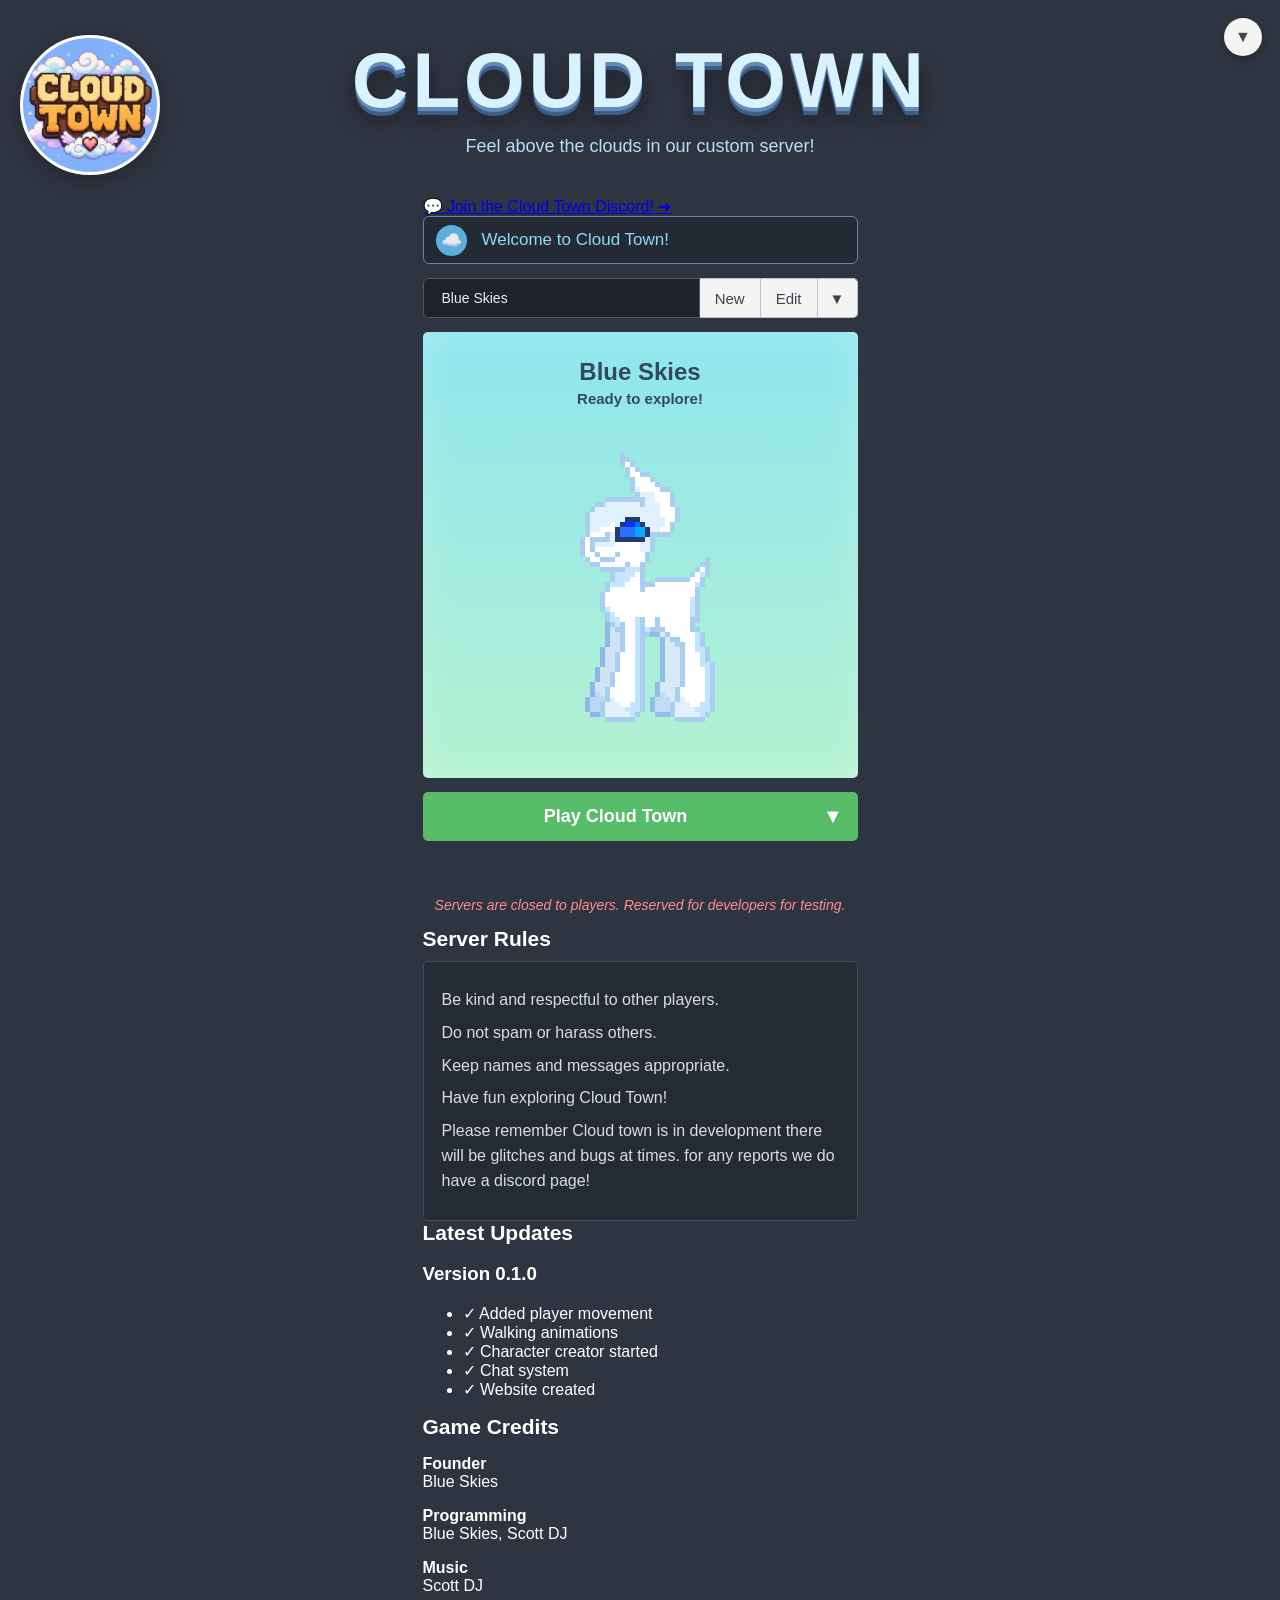
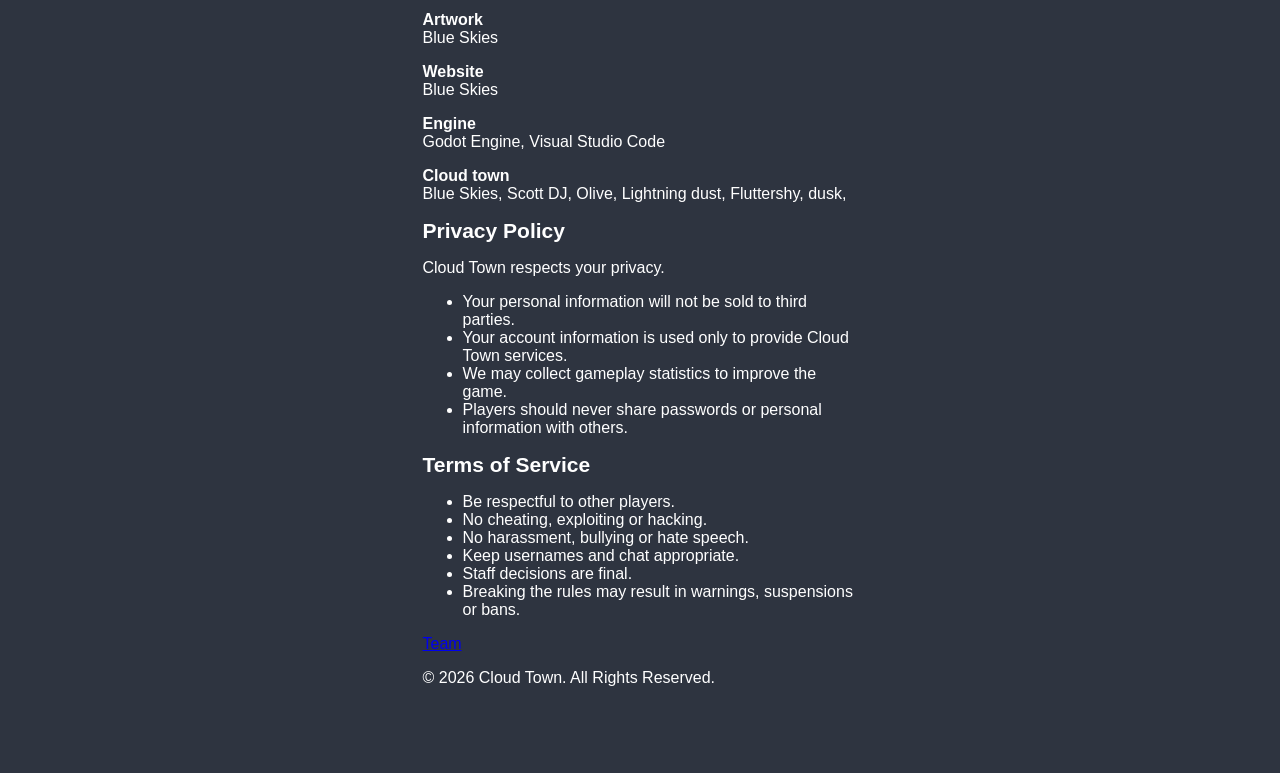
<file: Cloud Town v0.1 alpha/index.html>
<!DOCTYPE html>
<html lang="en">
<head>
	<meta charset="UTF-8">
	<meta name="viewport" content="width=device-width, initial-scale=1.0">

	<title>Cloud Town</title>
	<link rel="stylesheet" href="style.css">
</head>

<body>
	<main class="page">
		<div class="account-menu">
			<button class="account-trigger" type="button" aria-label="Open account menu">
				<span class="account-trigger-text">▼</span>
			</button>
			<div class="account-dropdown" hidden>
				<button class="account-status-toggle" type="button" data-state="online">
					<span class="status-dot"></span>
					<span>Statut : <strong class="status-value">En ligne</strong></span>
				</button>
				<a class="account-settings" href="edit.html">
					<span class="settings-icon">⚙</span>
					<span>Paramètres</span>
				</a>
				<button class="account-signout" type="button">Se déconnecter</button>
			</div>
		</div>

		<header class="logo-area">
			<a class="logo-badge" href="#" aria-label="Cloud Town logo">
				<img src="logo/Cloud Town.SVG.png" alt="Cloud Town logo">
			</a>
			<h1>CLOUD TOWN</h1>
			<p>Feel above the clouds in our custom server!</p>
		</header>

		<section class="game-panel">

			<div class="discord-banner">

	<a
	class="discord-bar"
	href="https://discord.gg/cuK2VD4TYM"
	target="_blank">

	<span class="discord-icon">💬</span>

	<span class="discord-text">
		Join the Cloud Town Discord!
	</span>

	<span class="discord-arrow">➜</span>

</a>
</div>
			<div class="notice-bar">
				<span class="notice-icon">☁️</span>
				<span>Welcome to Cloud Town!</span>
				<span class="notice-pony"></span>
			</div>

			<div class="character-row">
				<div class="character-name">
					<input id="skinNameInput" class="skin-name-input" type="text" value="Blue Skies" placeholder="Skin name" aria-label="Skin name">
				</div>
				<button id="newSkinButton" class="small-button" type="button">New</button>
				<a class="small-button edit-link" href="edit.html">Edit</a>
				<div class="skin-menu-wrapper">
					<button class="small-button arrow-button skin-button" type="button" aria-label="Open skin list">▼</button>
					<div class="skin-menu" aria-label="Skin selection">
						<button class="skin-option active" type="button" data-skin-name="Blue Skies" data-skin-image="nature/skin/pony.png">
							<span class="skin-thumb"><img src="nature/skin/pony.png" alt="Blue Skies skin"></span>
							<span>Blue Skies</span>
						</button>
					</div>
				</div>
			</div>

			<div class="pony-card">
				<h2 id="characterName">Blue Skies</h2>
				<p class="status">Ready to explore!</p>

				<div class="pony-preview">
					<img id="characterImage" class="pony-image" src="nature/skin/pony.png" alt="Cloud Town pony">
				</div>
			</div>

			<div class="play-section">
				<div class="play-row">
					<button id="playButton" class="play-button">
						<span id="playButtonText">Play Cloud Town</span>
					</button>
					<button id="serverToggleButton" class="server-toggle-button" type="button" aria-label="Open server list">
						▼
					</button>
				</div>

				<div id="serverList" class="server-list" hidden>
					<h3>Available Servers</h3>

				<button class="server-item" type="button" data-server-name="1/ 18+ server">
					<div class="server-info">
						<span class="server-name">1/ 18+ server</span>
						<span class="server-status status-closed">Closed</span>
					</div>
					<span class="server-arrow">➜</span>
				</button>

				<button class="server-item" type="button" data-server-name="2/ safe 1">
					<div class="server-info">
						<span class="server-name">2/ safe 1</span>
						<span class="server-status status-closed">Closed</span>
					</div>
					<span class="server-arrow">➜</span>
				</button>

					<button class="server-item" type="button" data-server-name="3/ safe 2">
						<div class="server-info">
							<span class="server-name">3/ safe 2</span>
							<span class="server-status status-closed">Closed</span>
						</div>
						<span class="server-arrow">➜</span>
					</button>
				</div>
			</div>

			<p id="playMessage" class="play-message"></p>
			<p class="server-note">Servers are closed to players. Reserved for developers for testing.</p>

			<section class="rules">
				<h2>Server Rules</h2>

				<div class="rules-card">
					<p>Be kind and respectful to other players.</p>
					<p>Do not spam or harass others.</p>
					<p>Keep names and messages appropriate.</p>
					<p>Have fun exploring Cloud Town!</p>
					<p>Please remember Cloud town is in development there will be glitches and bugs at times. for any reports we do have a discord page!</p>
				</div>
				<section class="updates">
	<h2>Latest Updates</h2>

	<div class="updates-card">

		<h3>Version 0.1.0</h3>

		<ul>
			<li>✓ Added player movement</li>
			<li>✓ Walking animations</li>
			<li>✓ Character creator started</li>
			<li>✓ Chat system</li>
			<li>✓ Website created</li>
		</ul>

	</div>
	<section class="credits">
	<h2>Game Credits</h2>

	<div class="credits-card">

		<p><strong>Founder</strong><br>
			Blue Skies</p>

		<p><strong>Programming</strong><br>
			Blue Skies,
			 Scott DJ</p>

		<p><strong>Music</strong><br>
			Scott DJ</p>

		<p><strong>Artwork</strong><br>
			Blue Skies</p>

		<p><strong>Website</strong><br>
			Blue Skies</p>

		<p><strong>Engine</strong><br>
			Godot Engine, 
			Visual Studio Code</p>
			<p><strong>Cloud town</strong><br>
			Blue Skies,
			Scott DJ,
		    Olive,
		    Lightning dust,
		    Fluttershy,
		    dusk,</p>

	</div>
	<section class="privacy">
	<h2>Privacy Policy</h2>

	<div class="privacy-card">

		<p>
			Cloud Town respects your privacy.
		</p>

		<ul>
			<li>Your personal information will not be sold to third parties.</li>
			<li>Your account information is used only to provide Cloud Town services.</li>
			<li>We may collect gameplay statistics to improve the game.</li>
			<li>Players should never share passwords or personal information with others.</li>
		</ul>

	</div>
</section>

<section class="terms">
	<h2>Terms of Service</h2>

	<div class="terms-card">

		<ul>
			<li>Be respectful to other players.</li>
			<li>No cheating, exploiting or hacking.</li>
			<li>No harassment, bullying or hate speech.</li>
			<li>Keep usernames and chat appropriate.</li>
			<li>Staff decisions are final.</li>
			<li>Breaking the rules may result in warnings, suspensions or bans.</li>
		</ul>

	</div>
</section>

<footer class="footer">

	<a class="team-link" href="team.html">Team</a>

	<p>© 2026 Cloud Town. All Rights Reserved.</p>

</footer>
</section>
</section>
			</section>

		</section>
	</main>

	<script src="script.js"></script>
</body>
</html>
</file>
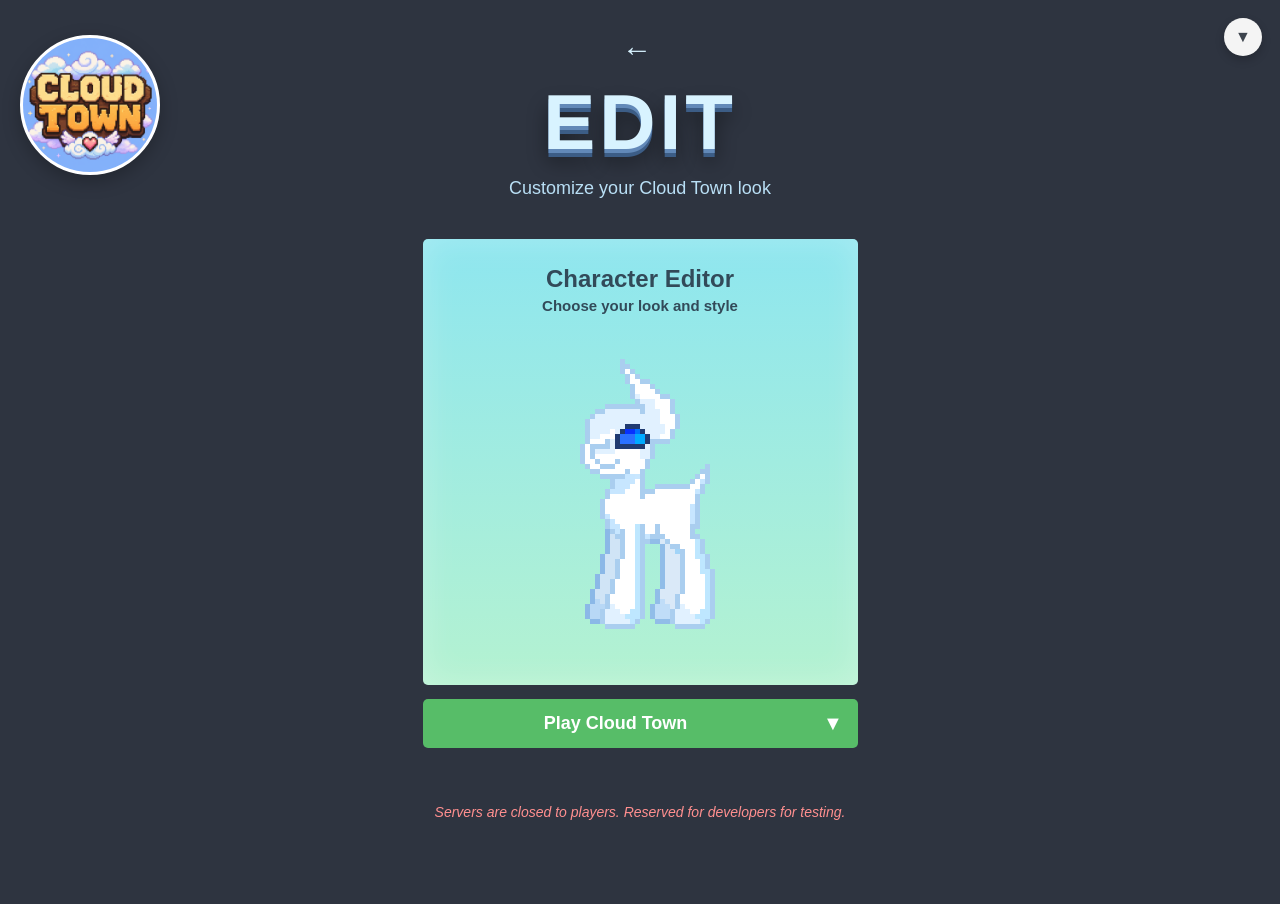
<file: Cloud Town v0.1 alpha/edit.html>
<!DOCTYPE html>
<html lang="en">
<head>
	<meta charset="UTF-8">
	<meta name="viewport" content="width=device-width, initial-scale=1.0">
	<title>Edit - Cloud Town</title>
	<link rel="stylesheet" href="style.css">
</head>
<body>
	<main class="page">
		<div class="account-menu">
			<button class="account-trigger" type="button" aria-label="Open account menu">
				<span class="account-trigger-text">▼</span>
			</button>
			<div class="account-dropdown" hidden>
				<button class="account-status-toggle" type="button" data-state="online">
					<span class="status-dot"></span>
					<span>Statut : <strong class="status-value">En ligne</strong></span>
				</button>
				<a class="account-settings" href="edit.html">
					<span class="settings-icon">⚙</span>
					<span>Paramètres</span>
				</a>
				<button class="account-signout" type="button">Se déconnecter</button>
			</div>
		</div>

		<header class="logo-area">
			<div class="logo-header-row">
				<a class="back-arrow" href="index.html" aria-label="Back to main menu">←</a>
				<a class="logo-badge" href="index.html" aria-label="Back to home">
					<img src="logo/Cloud Town.SVG.png" alt="Cloud Town logo">
				</a>
			</div>
			<h1>EDIT</h1>
			<p>Customize your Cloud Town look</p>
		</header>

		<section class="game-panel">
			<div class="pony-card">
				<h2>Character Editor</h2>
				<p class="status">Choose your look and style</p>

				<div class="pony-preview">
					<img class="pony-image" src="nature/skin/pony.png" alt="Cloud Town pony">
				</div>
			</div>

			<div class="play-section">
				<div class="play-row">
					<button id="playButton" class="play-button" type="button">
						<span id="playButtonText">Play Cloud Town</span>
					</button>
					<button id="serverToggleButton" class="server-toggle-button" type="button" aria-label="Open server list">▼</button>
				</div>

				<div id="serverList" class="server-list" hidden>
					<h3>Available Servers</h3>

					<button class="server-item" type="button" data-server-name="1/ 18+ server">
						<div class="server-info">
							<span class="server-name">1/ 18+ server</span>
							<span class="server-status status-closed">Closed</span>
						</div>
						<span class="server-arrow">➜</span>
					</button>

					<button class="server-item" type="button" data-server-name="2/ safe 1">
						<div class="server-info">
							<span class="server-name">2/ safe 1</span>
							<span class="server-status status-closed">Closed</span>
						</div>
						<span class="server-arrow">➜</span>
					</button>

					<button class="server-item" type="button" data-server-name="3/ safe 2">
						<div class="server-info">
							<span class="server-name">3/ safe 2</span>
							<span class="server-status status-closed">Closed</span>
						</div>
						<span class="server-arrow">➜</span>
					</button>
				</div>
			</div>

			<p id="playMessage" class="play-message"></p>
			<p class="server-note">Servers are closed to players. Reserved for developers for testing.</p>
		</section>
	</main>

	<script src="script.js"></script>
</body>
</html>
</file>
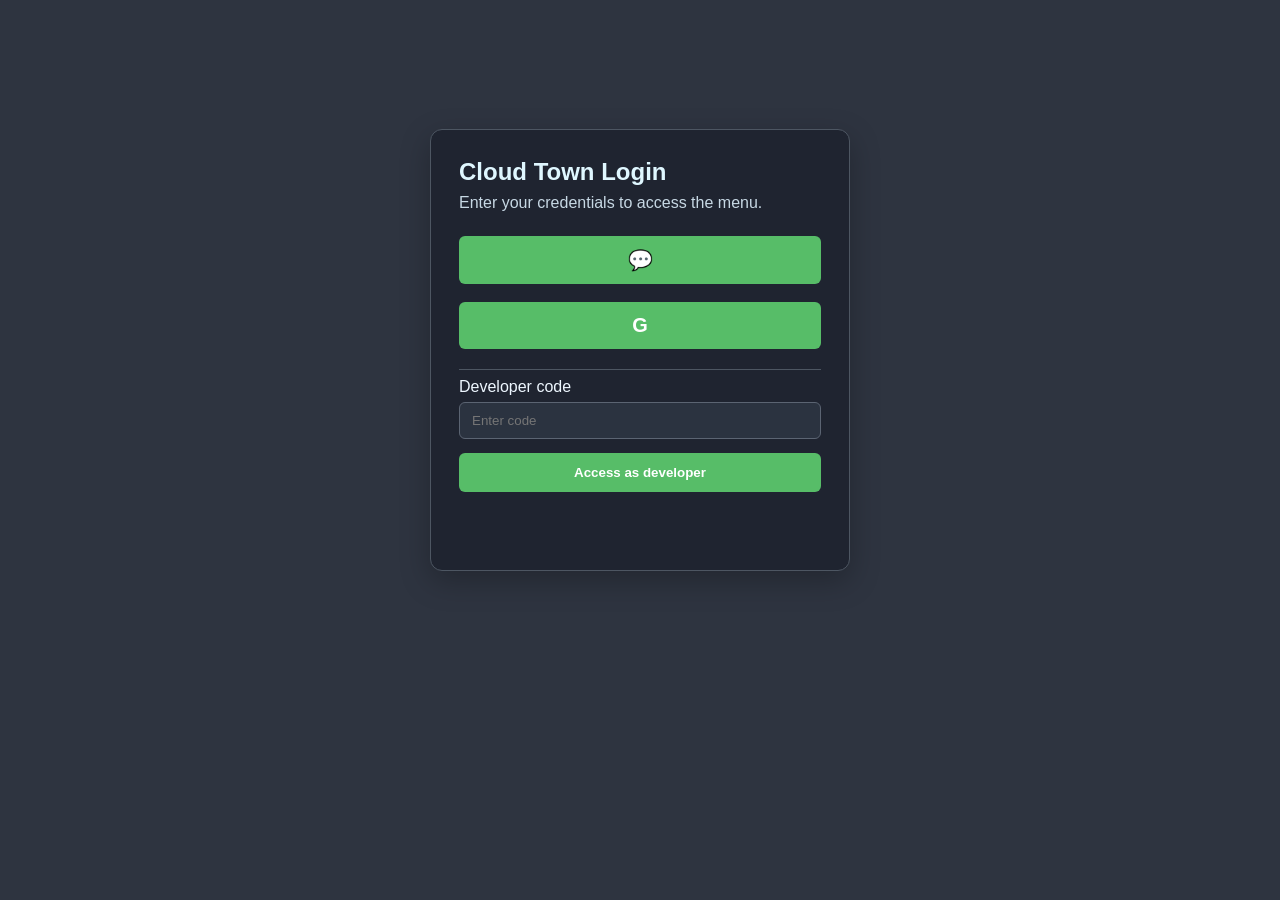
<file: Cloud Town v0.1 alpha/login.html>
<!DOCTYPE html>
<html lang="en">
<head>
	<meta charset="UTF-8">
	<meta name="viewport" content="width=device-width, initial-scale=1.0">
	<title>Cloud Town Login</title>
	<link rel="stylesheet" href="style.css">
</head>
<body>
	<main class="page">
		<div class="login-screen">
			<div class="login-card">
				<h2>Cloud Town Login</h2>
				<p>Enter your credentials to access the menu.</p>

				<div class="login-form">
					<button class="connect-button social-button" type="button" data-provider="discord" data-url="https://discord.com/oauth2/authorize?client_id=YOUR_DISCORD_CLIENT_ID&redirect_uri=https%3A%2F%2Fcloud-town.example.com%2Fauth%2Fdiscord%2Fcallback&response_type=code&scope=identify%20email&prompt=consent">
						<span class="social-icon">💬</span>
					</button>

					<button class="connect-button social-button" type="button" data-provider="google" data-url="https://accounts.google.com/o/oauth2/v2/auth?client_id=YOUR_GOOGLE_CLIENT_ID&redirect_uri=https%3A%2F%2Fcloud-town.example.com%2Fauth%2Fgoogle%2Fcallback&response_type=code&scope=openid%20email%20profile&prompt=consent">
						<span class="social-icon">G</span>
					</button>

					<div class="developer-code-box">
						<label class="login-field">
							<span>Developer code</span>
							<input id="developerCodeInput" type="password" inputmode="numeric" pattern="[0-9]*" placeholder="Enter code" maxlength="7">
						</label>
						<button id="developerCodeButton" class="connect-button" type="button">Access as developer</button>
					</div>

					<p id="loginMessage" class="login-message"></p>
				</div>
			</div>
		</div>
	</main>

	<script src="script.js"></script>
</body>
</html>
</file>
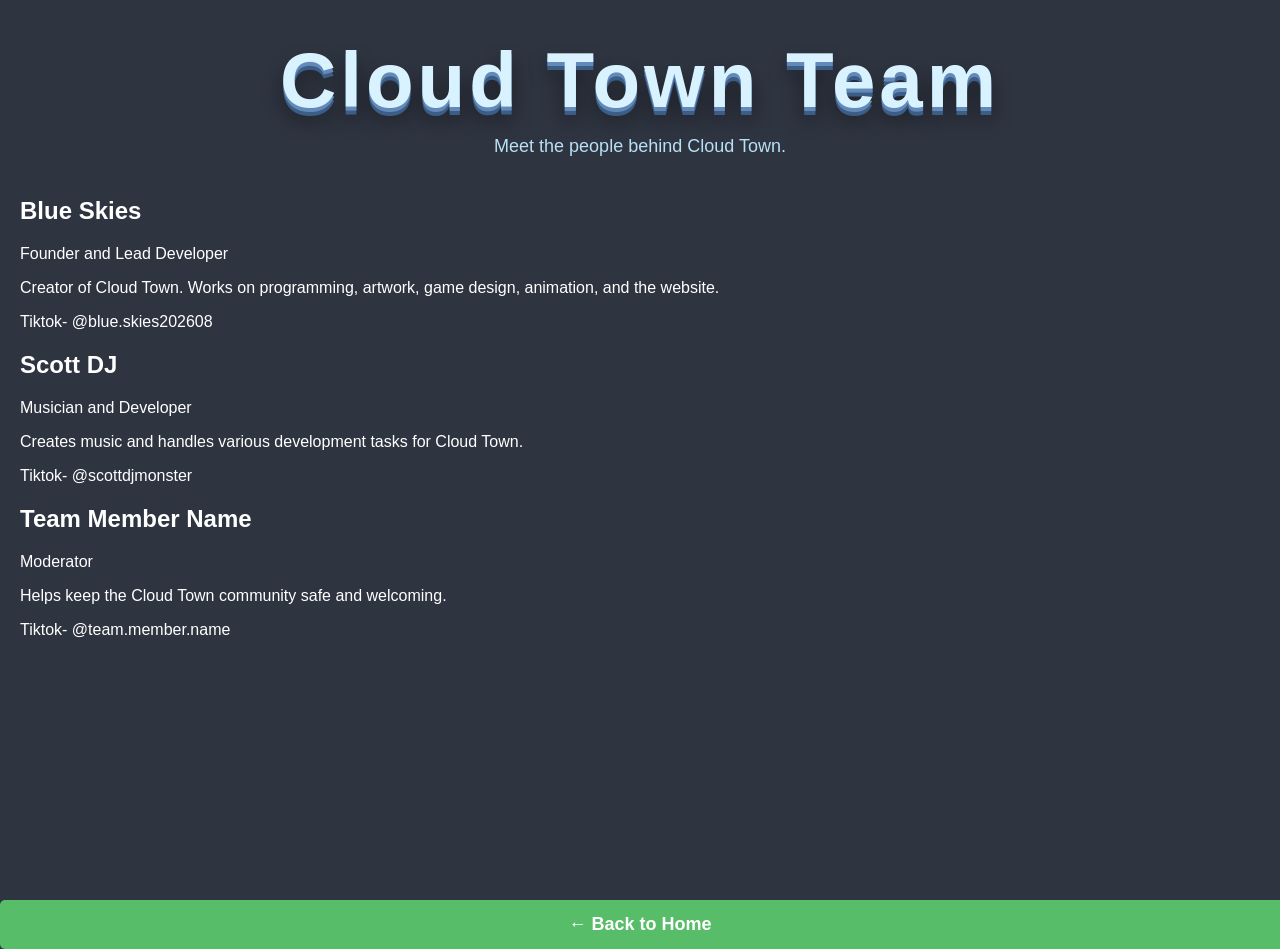
<file: Cloud Town v0.1 alpha/team.html>
<!DOCTYPE html>
<html lang="en">
<head>
	<meta charset="UTF-8">
	<meta name="viewport" content="width=device-width, initial-scale=1.0">
	<title>Cloud Town Team</title>
	<link rel="stylesheet" href="style.css">
</head>

<body>

	<div class="page">

		<header class="logo-area">
			<h1>Cloud Town Team</h1>
			<p>Meet the people behind Cloud Town.</p>
		</header>

		<div class="team-list">

			<div class="team-member">
				<h2>Blue Skies</h2>
				<p class="team-role">Founder and Lead Developer</p>
				<p>
					Creator of Cloud Town. Works on programming, artwork,
					game design, animation, and the website.
				</p>
				<p class="Sociels">Tiktok- @blue.skies202608</p>
			</div>

			<div class="team-member">
				<h2>Scott DJ</h2>
				<p class="team-role">Musician and Developer</p>
				<p>
					Creates music and handles various development tasks for Cloud Town.
				</p>
               <p class="Sociels">Tiktok- @scottdjmonster</p>
			</div>

			<div class="team-member">
				<h2>Team Member Name</h2>
				<p class="team-role">Moderator</p>
				<p>
					Helps keep the Cloud Town community safe and welcoming.
				</p>
				<p class="Sociels">Tiktok- @team.member.name</p>
			</div>
			</div>

		</div>

		<a class="play-button back-button" href="index.html">
			← Back to Home
		</a>

	</div>

</body>
</html>
</file>
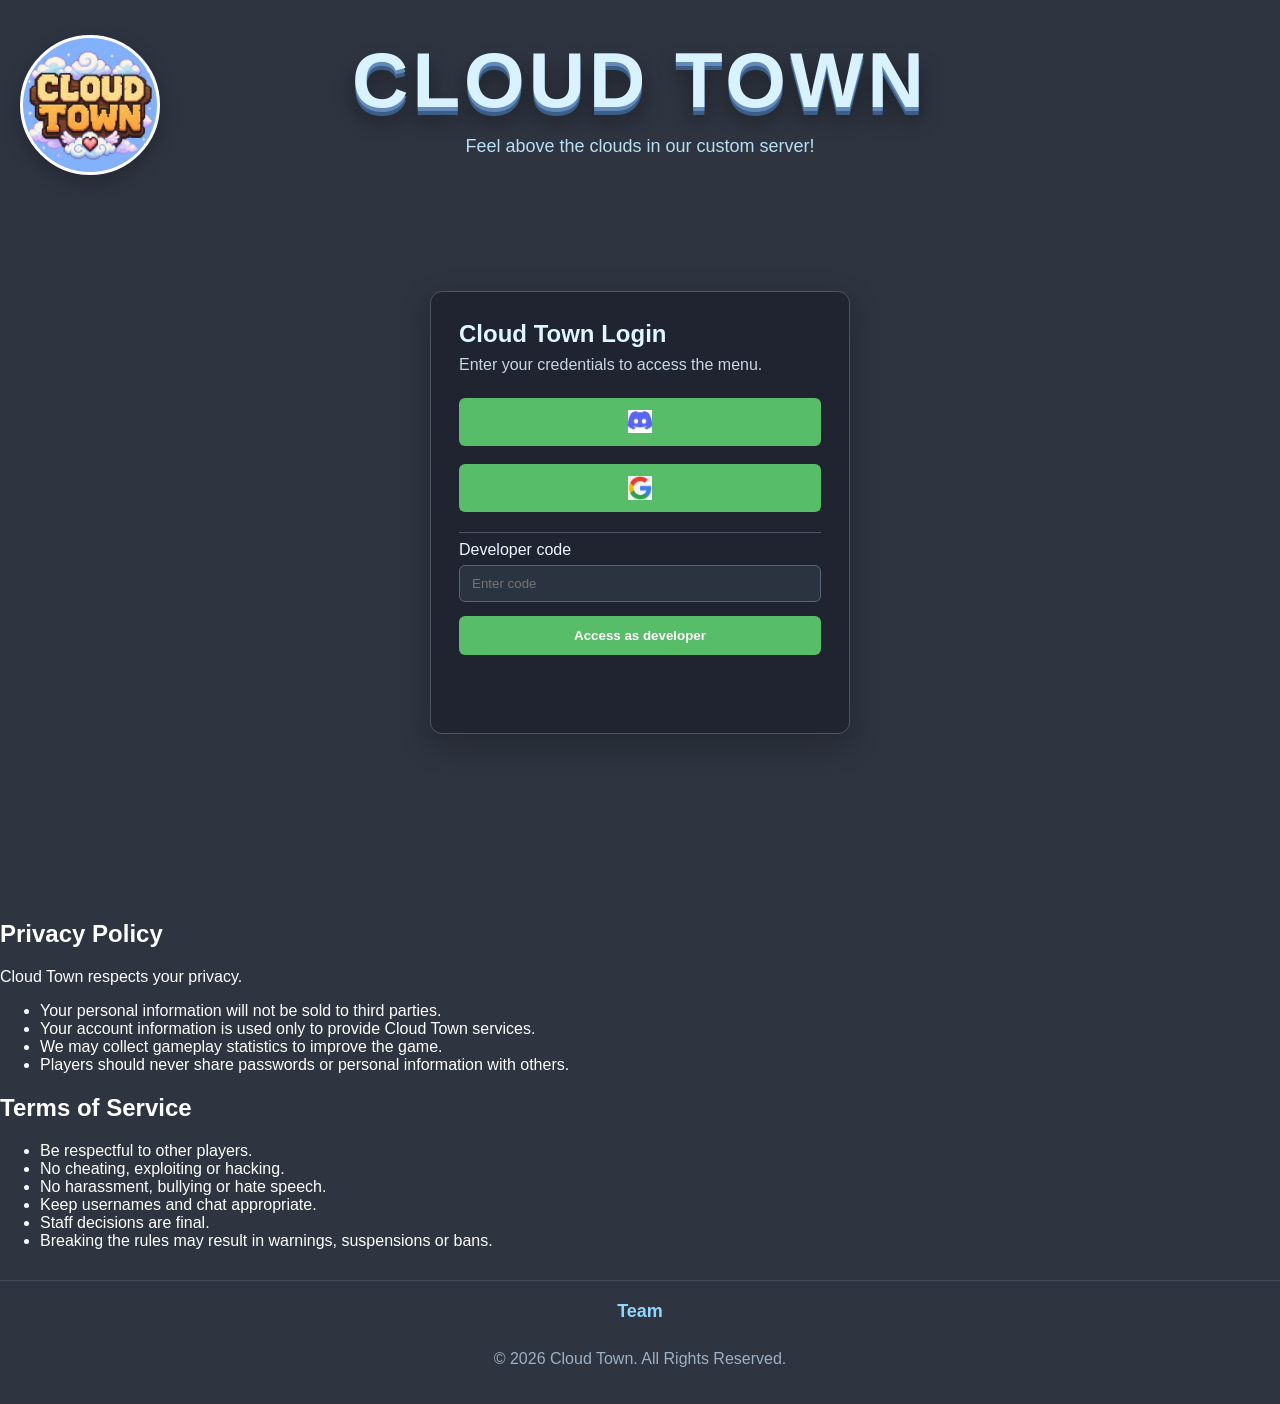
<file: Cloud Town v0.2 alpha/edit.html>
<!DOCTYPE html>
<html lang="en">
<head>
	<meta charset="UTF-8">
	<meta name="viewport" content="width=device-width, initial-scale=1.0">
	<title>Edit - Cloud Town</title>
	<link rel="icon" href="logo/cloud town icon.png" type="image/png">
	<link rel="stylesheet" href="style.css">
</head>
<body>
	<main class="page">
		<div class="account-menu">
			<button class="account-trigger" type="button" aria-label="Open account menu">
				<span class="account-trigger-text">▼</span>
			</button>
			<div class="account-dropdown" hidden>
				<button class="account-status-toggle" type="button" data-state="online">
					<span class="status-dot"></span>
					<span>Status: <strong class="status-value">Online</strong></span>
				</button>
				<a class="account-settings" href="settings.html">
					<span class="settings-icon">⚙</span>
					<span>Settings</span>
				</a>
				<button class="account-signout" type="button">Sign Out</button>
			</div>
		</div>

		<header class="logo-area">
			<div class="logo-header-row">
				<a class="back-arrow" href="index.html" aria-label="Back to main menu">←</a>
				<a class="logo-badge" href="index.html" aria-label="Back to home">
					<img src="logo/Cloud Town.SVG.png" alt="Cloud Town logo">
				</a>
			</div>
			<h1>EDIT</h1>
			<p>Customize your Cloud Town look</p>
		</header>

		<section class="game-panel">
			<div class="pony-card">
				<h2>Character Editor</h2>
				<p class="status">Choose your look and style</p>

				<div class="pony-preview">
					<img class="pony-image" src="nature/skin/pony.png" alt="Cloud Town pony">
				</div>
			</div>

			<div class="game-ui-panel">
				<div class="game-ui-header">
					<h2>Game Interface</h2>
					<span>Join the world using the green Play Cloud Town bar.</span>
				</div>
				<div class="game-ui-grid">
					<div class="game-ui-window">
						<div class="game-ui-window-content">
							<p>Game display placeholder</p>
							<p>The Cloud Town game will appear here once it is ready.</p>
						</div>
					</div>
					<div class="game-ui-sidebar">
						<div class="game-ui-card">
							<h3>Character Info</h3>
							<ul>
								<li><strong>Name:</strong> Blue Skies</li>
								<li><strong>Level:</strong> 1</li>
								<li><strong>Status:</strong> Ready</li>
							</ul>
						</div>
						<div class="game-ui-card">
							<h3>Server Status</h3>
							<p>Select a server and press Play to connect.</p>
							<div class="server-status-chip">Closed</div>
						</div>
					</div>
				</div>
				<div class="game-ui-footer">
					<button class="ui-chip" type="button">Inventory</button>
					<button class="ui-chip" type="button">Map</button>
					<button class="ui-chip" type="button">Friends</button>
				</div>
			</div>

			<div class="play-section">
				<div class="play-row">
					<button id="playButton" class="play-button" type="button">
						<span id="playButtonText">Play Cloud Town</span>
					</button>
					<button id="serverToggleButton" class="server-toggle-button" type="button" aria-label="Open server list">▼</button>
				</div>

				<div id="serverList" class="server-list" hidden>
					<h3>Available Servers</h3>

					<button class="server-item" type="button" data-server-name="1/ 18+ server">
						<div class="server-info">
							<span class="server-name">1/ 18+ server</span>
							<span class="server-status status-closed">Closed</span>
						</div>
						<span class="server-arrow">➜</span>
					</button>

					<button class="server-item" type="button" data-server-name="2/ safe 1">
						<div class="server-info">
							<span class="server-name">2/ safe 1</span>
							<span class="server-status status-closed">Closed</span>
						</div>
						<span class="server-arrow">➜</span>
					</button>

					<button class="server-item" type="button" data-server-name="3/ safe 2">
						<div class="server-info">
							<span class="server-name">3/ safe 2</span>
							<span class="server-status status-closed">Closed</span>
						</div>
						<span class="server-arrow">➜</span>
					</button>
				</div>
			</div>

			<p id="playMessage" class="play-message"></p>
			<p class="server-note">Servers are closed to players. Reserved for developers for testing.</p>
		</section>
	</main>

	<script src="script.js"></script>
</body>
</html>
</file>
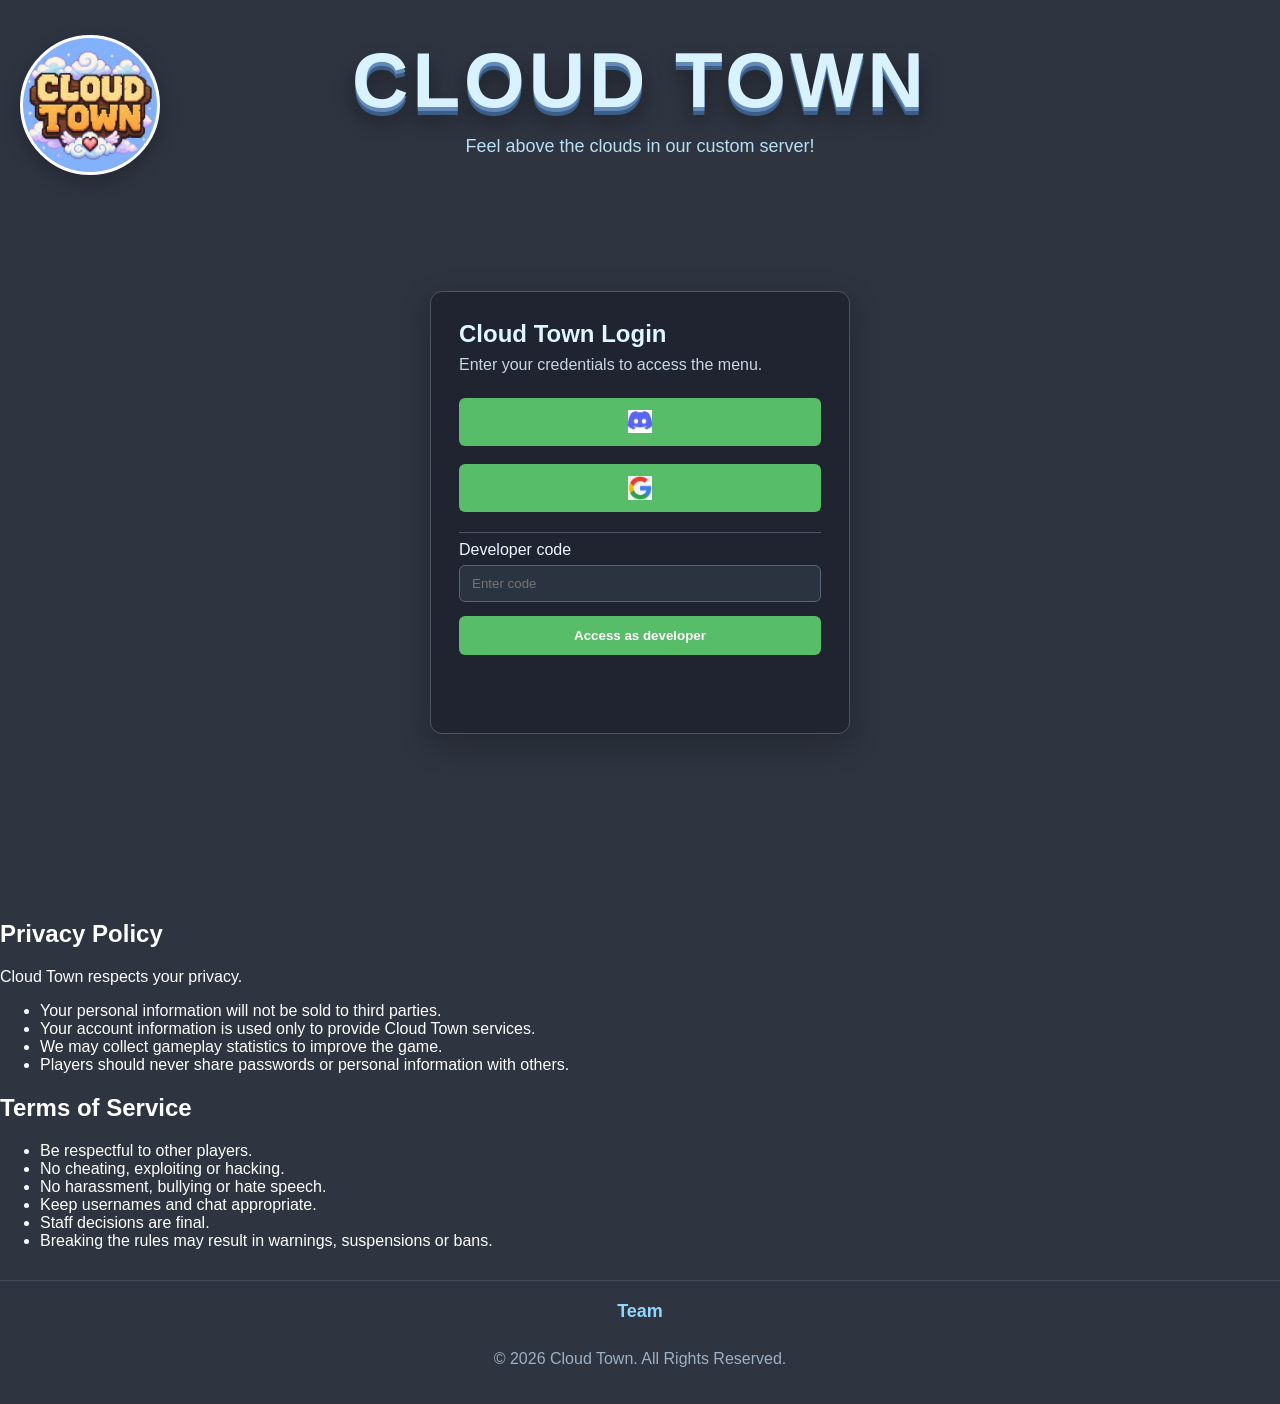
<file: Cloud Town v0.2 alpha/login.html>
<html lang="en">
<head>
	
	<meta charset="UTF-8">
	<meta name="viewport" content="width=device-width, initial-scale=1.0">
	<title>Cloud Town Login</title>
	<link rel="icon" href="logo/cloud town icon.png" type="image/png">
	<link rel="stylesheet" href="style.css">
</head>
<body>
	<main class="page">
		<header class="logo-area">
			<a class="logo-badge" href="index.html" aria-label="Back to home">
				<img src="logo/Cloud Town.SVG.png" alt="Cloud Town logo">
			</a>
			<h1>CLOUD TOWN</h1>
			<p>Feel above the clouds in our custom server!</p>
		</header>
		<div class="login-screen">
			<div class="login-card">
				<h2>Cloud Town Login</h2>
				<p>Enter your credentials to access the menu.</p>

				<div class="login-form">
					<button class="connect-button social-button" type="button" data-provider="discord" data-url="https://cloud-town.example.com/auth/discord/link">
						<span class="social-icon"><img src="logo/discord.png" alt="Discord logo"></span>
					</button>

					<button class="connect-button social-button" type="button" data-provider="google" data-url="https://cloud-town.example.com/auth/google/link">
						<span class="social-icon"><img src="logo/google.png" alt="Google logo"></span>
					</button>

					<div class="developer-code-box">
						<label class="login-field">
							<span>Developer code</span>
							<input id="developerCodeInput" type="password" inputmode="numeric" pattern="[0-9]*" placeholder="Enter code" maxlength="7">
						</label>
						<button id="developerCodeButton" class="connect-button" type="button">Access as developer</button>
					</div>

					<p id="loginMessage" class="login-message"></p>
				</div>
			</div>
		</div>
	</main>

	<script src="script.js"></script>
	</div>
	<section class="privacy">
	<h2>Privacy Policy</h2>

	<div class="privacy-card">

		<p>
			Cloud Town respects your privacy.
		</p>

		<ul>
			<li>Your personal information will not be sold to third parties.</li>
			<li>Your account information is used only to provide Cloud Town services.</li>
			<li>We may collect gameplay statistics to improve the game.</li>
			<li>Players should never share passwords or personal information with others.</li>
		</ul>

	</div>
</section>

<section class="terms">
	<h2>Terms of Service</h2>

	<div class="terms-card">

		<ul>
			<li>Be respectful to other players.</li>
			<li>No cheating, exploiting or hacking.</li>
			<li>No harassment, bullying or hate speech.</li>
			<li>Keep usernames and chat appropriate.</li>
			<li>Staff decisions are final.</li>
			<li>Breaking the rules may result in warnings, suspensions or bans.</li>
		</ul>

	</div>
</section>

<footer class="footer">

	<a class="team-link" href="team.html">Team</a>

	<p>© 2026 Cloud Town. All Rights Reserved.</p>

</footer>
</section>
</section>
			</section>

		</section>
	</main>

	<script src="script.js"></script>
</body>
</html>

</body>
</html>
</file>
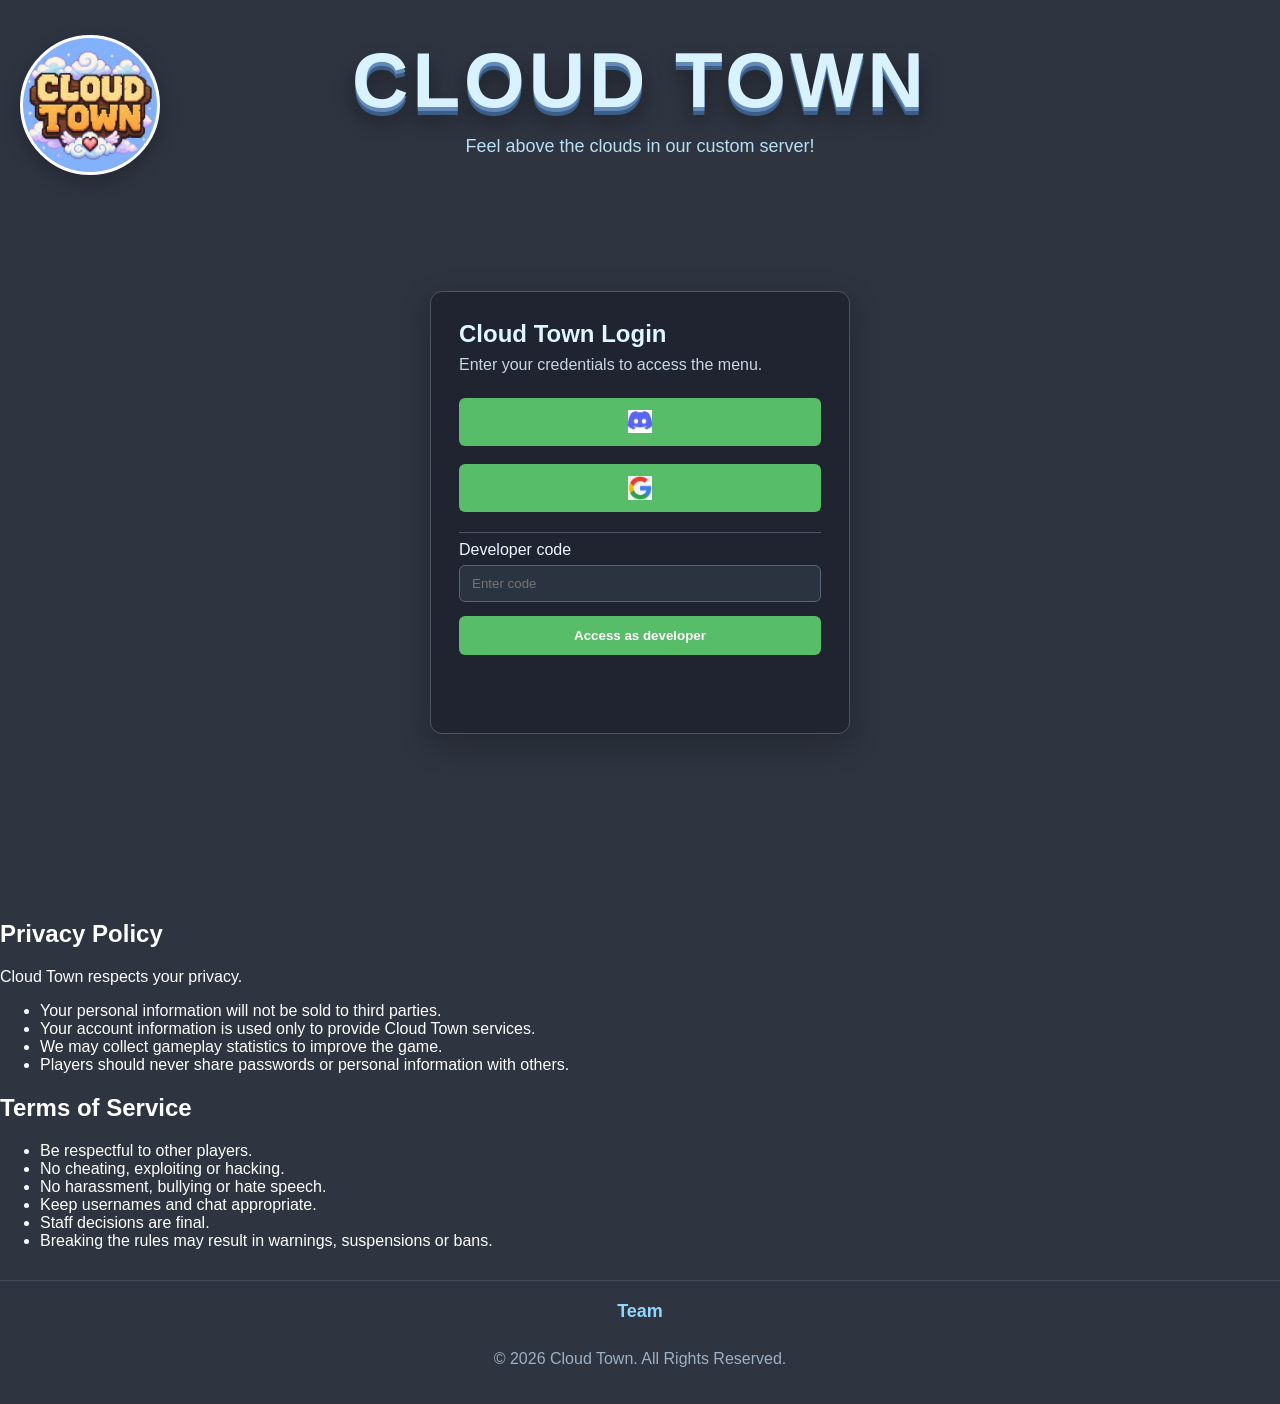
<file: Cloud Town v0.2 alpha/settings.html>
<!DOCTYPE html>
<html lang="en">
<head>
	<meta charset="UTF-8">
	<meta name="viewport" content="width=device-width, initial-scale=1.0">
	<title>Settings - Cloud Town</title>
	<link rel="icon" href="logo/cloud town icon.png" type="image/png">
	<link rel="stylesheet" href="style.css">
</head>
<body>
	<main class="page">
		<div class="account-menu">
			<button class="account-trigger" type="button" aria-label="Open account menu">
				<span class="account-trigger-text">▼</span>
			</button>
			<div class="account-dropdown" hidden>
				<button class="account-status-toggle" type="button" data-state="online">
					<span class="status-dot"></span>
					<span>Status: <strong class="status-value">Online</strong></span>
				</button>
				<a class="account-settings" href="settings.html">
					<span class="settings-icon">⚙</span>
					<span>Settings</span>
				</a>
				<button class="account-signout" type="button">Sign Out</button>
			</div>
		</div>

		<header class="logo-area">
			<div class="logo-header-row">
				<a class="back-arrow" href="index.html" aria-label="Back to main menu">←</a>
				<a class="logo-badge" href="index.html" aria-label="Back to home">
					<img src="logo/Cloud Town.SVG.png" alt="Cloud Town logo">
				</a>
			</div>
			<h1>SETTINGS</h1>
			<p>Configure your account and preferences.</p>
		</header>

		<section class="game-panel">
			<div class="profile-card">
				<h2>Account Settings</h2>
				<p>Change your username and add your date of birth.</p>
				<div class="settings-form">
					<label class="settings-field">
						<span>Account ID</span>
						<div id="accountIdDisplay" class="account-id-box">Generating ID...</div>
					</label>
					<label class="settings-field">
						<span>Account created</span>
						<div id="accountCreationDateDisplay" class="account-id-box">Loading creation date...</div>
					</label>
					<label class="settings-field">
						<span>Username</span>
						<input id="displayNameInput" class="settings-input" type="text" placeholder="Your display name">
					</label>
					<label class="settings-field">
						<span>Date of Birth</span>
						<div class="dob-row">
							<input id="dobDayInput" class="dob-input" type="number" min="1" max="31" placeholder="Day">
							<input id="dobMonthInput" class="dob-input" type="text" placeholder="Month">
							<input id="dobYearInput" class="dob-input" type="number" min="1900" max="2100" placeholder="Year">
						</div>
					</label>
					<button id="saveProfileButton" class="small-button save-button" type="button">Save to account</button>
					<p id="profileMessage" class="form-message"></p>
				</div>
			</div>
		</section>
	</main>

	<script src="script.js"></script>
</body>
</html>
</file>
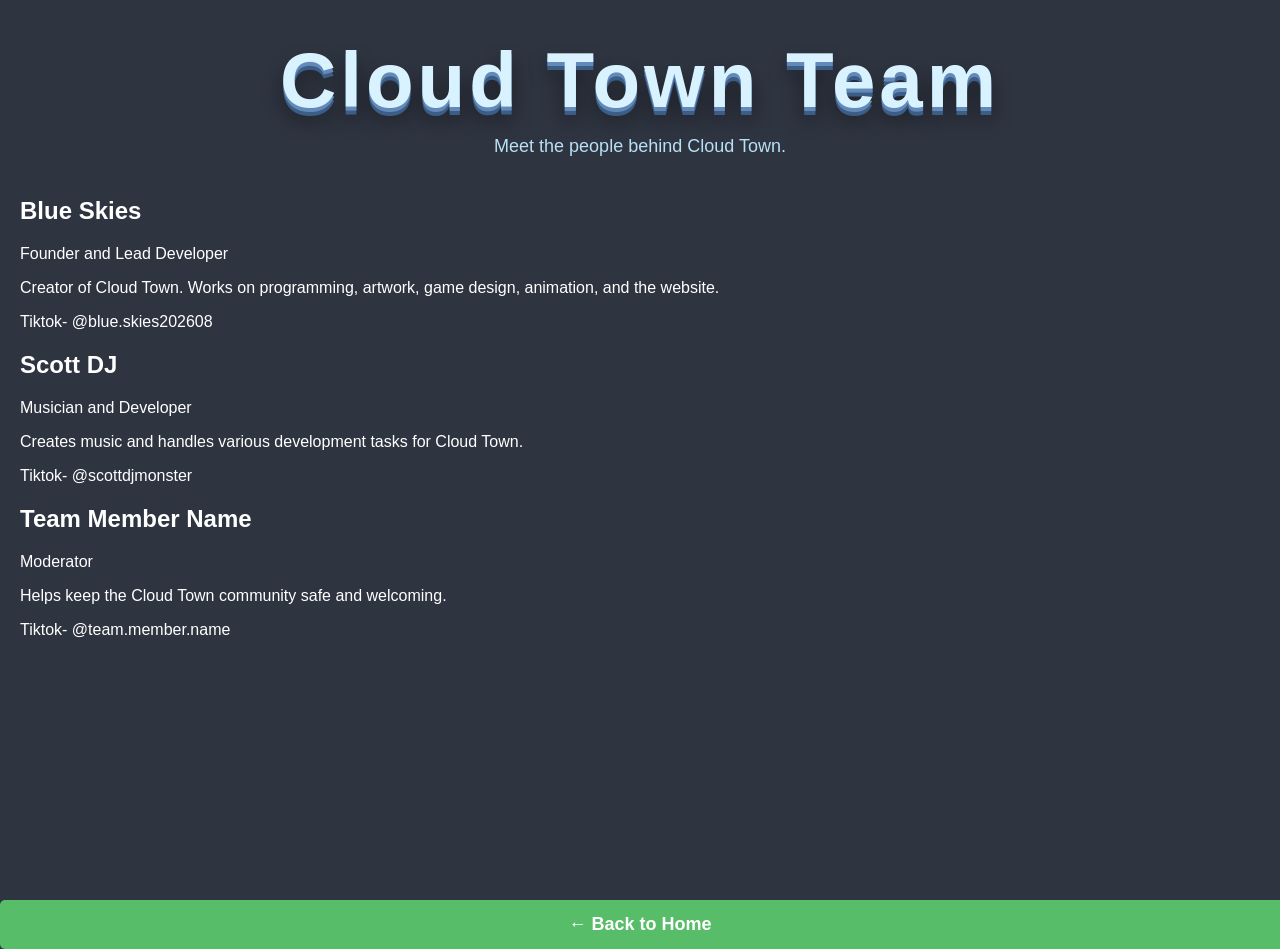
<file: Cloud Town v0.2 alpha/team.html>
<!DOCTYPE html>
<html lang="en">
<head>
	<meta charset="UTF-8">
	<meta name="viewport" content="width=device-width, initial-scale=1.0">
	<title>Cloud Town Team</title>
	<link rel="icon" href="logo/cloud town icon.png" type="image/png">
	<link rel="stylesheet" href="style.css">
</head>

<body>

	<div class="page">

		<header class="logo-area">
			<h1>Cloud Town Team</h1>
			<p>Meet the people behind Cloud Town.</p>
		</header>

		<div class="team-list">

			<div class="team-member">
				<h2>Blue Skies</h2>
				<p class="team-role">Founder and Lead Developer</p>
				<p>
					Creator of Cloud Town. Works on programming, artwork,
					game design, animation, and the website.
				</p>
				<p class="Sociels">Tiktok- @blue.skies202608</p>
			</div>

			<div class="team-member">
				<h2>Scott DJ</h2>
				<p class="team-role">Musician and Developer</p>
				<p>
					Creates music and handles various development tasks for Cloud Town.
				</p>
               <p class="Sociels">Tiktok- @scottdjmonster</p>
			</div>

			<div class="team-member">
				<h2>Team Member Name</h2>
				<p class="team-role">Moderator</p>
				<p>
					Helps keep the Cloud Town community safe and welcoming.
				</p>
				<p class="Sociels">Tiktok- @team.member.name</p>
			</div>
			</div>

		</div>

		<a class="play-button back-button" href="index.html">
			← Back to Home
		</a>

	</div>

</body>
</html>
</file>
<file: Cloud Town v0.1 alpha/style.css>
* {
	box-sizing: border-box;
}

body {
	margin: 0;
	min-height: 100vh;
	font-family: Arial, Helvetica, sans-serif;
	background: #2e3440;
	color: white;
}

.page {
	position: relative;
	width: 100%;
	min-height: 100vh;
	padding: 35px 20px 70px;
}

.login-screen {
	display: flex;
	align-items: center;
	justify-content: center;
	min-height: 70vh;
}

.login-card {
	width: 100%;
	max-width: 420px;
	padding: 28px;
	border-radius: 12px;
	background: #1f2430;
	border: 1px solid #4d5662;
	box-shadow: 0 10px 30px rgba(0, 0, 0, 0.25);
}

.login-card h2 {
	margin: 0 0 8px;
	color: #dff7ff;
}

.login-card p {
	margin: 0 0 18px;
	color: #c7d8e4;
}

.login-form {
	display: flex;
	flex-direction: column;
	gap: 12px;
}

.social-button {
	display: flex;
	align-items: center;
	justify-content: center;
	gap: 10px;
	width: 100%;
	font-size: 16px;
}

.social-icon {
	font-size: 20px;
	font-weight: bold;
}

.login-field {
	display: flex;
	flex-direction: column;
	gap: 6px;
	color: #eef7ff;
}

.developer-code-box {
	display: flex;
	flex-direction: column;
	gap: 8px;
	margin-top: 8px;
	padding-top: 8px;
	border-top: 1px solid #4d5662;
}

.login-field input {
	padding: 10px 12px;
	border: 1px solid #5b6472;
	border-radius: 6px;
	background: #2b3340;
	color: white;
}

.connect-button {
	margin-top: 6px;
	padding: 12px;
	border: none;
	border-radius: 6px;
	background: #57bd68;
	color: white;
	font-weight: bold;
	cursor: pointer;
}

.connect-button:hover {
	background: #66ca76;
}

.login-message {
	min-height: 20px;
	margin: 6px 0 0;
	color: #ffd27a;
	font-size: 14px;
}

.game-content.hidden {
	display: none;
}

.account-menu {
	position: absolute;
	top: 18px;
	right: 18px;
	display: inline-block;
	z-index: 20;
}

.account-trigger {
	display: inline-flex;
	align-items: center;
	justify-content: center;
	width: 38px;
	height: 38px;
	border: none;
	border-radius: 50%;
	background: #f4f4f4;
	color: #3d444d;
	cursor: pointer;
	font-size: 16px;
	box-shadow: 0 4px 10px rgba(0, 0, 0, 0.2);
}

.account-dropdown {
	position: absolute;
	top: calc(100% + 8px);
	right: 0;
	display: none;
	flex-direction: column;
	gap: 8px;
	min-width: 220px;
	padding: 10px;
	border: 1px solid #4d5662;
	border-radius: 8px;
	background: #1f2430;
	box-shadow: 0 8px 20px rgba(0, 0, 0, 0.25);
}

.account-dropdown.open {
	display: flex;
}

.account-status-toggle,
.account-settings,
.account-signout {
	display: flex;
	align-items: center;
	gap: 8px;
	padding: 8px 10px;
	border: none;
	border-radius: 6px;
	background: transparent;
	color: #f4faff;
	text-align: left;
	cursor: pointer;
	text-decoration: none;
	font-size: 14px;
}

.account-status-toggle:hover,
.account-settings:hover,
.account-signout:hover {
	background: #2f3b4a;
}

.status-dot {
	width: 8px;
	height: 8px;
	border-radius: 50%;
	background: #4cd964;
	flex-shrink: 0;
}

.account-status-toggle[data-state="offline"] .status-dot {
	background: #ff5c5c;
}

.settings-icon {
	font-size: 16px;
}

.logo-area {
	position: relative;
	text-align: center;
	margin-bottom: 40px;
}

.logo-header-row {
	display: flex;
	align-items: center;
	justify-content: center;
	gap: 12px;
	margin-bottom: 12px;
}

.back-arrow {
	display: inline-flex;
	align-items: center;
	justify-content: center;
	color: #d8f3ff;
	text-decoration: none;
	font-size: 30px;
	font-weight: bold;
	line-height: 1;
	margin-right: 6px;
	margin-left: 0;
}

.logo-badge {
	position: absolute;
	top: 0;
	left: 0;
	width: 140px;
	height: 140px;
	display: flex;
	align-items: center;
	justify-content: center;
	border-radius: 50%;
	overflow: hidden;
	background: white;
	border: 3px solid #ffffff;
	box-shadow: 0 6px 18px rgba(0, 0, 0, 0.25);
}

.logo-badge img {
	width: 100%;
	height: 100%;
	object-fit: cover;
	display: block;
}

.logo-area h1 {
	margin: 0;
	font-size: 78px;
	letter-spacing: 4px;
	color: #d8f3ff;
	text-shadow:
		0 4px 0 #6289b8,
		0 8px 0 #3c5d86,
		0 12px 20px rgba(0, 0, 0, 0.45);
}

.logo-area p {
	margin-top: 10px;
	color: #b9dff5;
	font-size: 18px;
}

.game-panel {
	width: 435px;
	max-width: 100%;
	margin: 0 auto;
}

.notice-bar {
	height: 48px;
	display: flex;
	align-items: center;
	gap: 15px;
	padding: 0 12px;
	margin-bottom: 14px;
	border: 1px solid #6785a5;
	border-radius: 6px;
	background: #242a34;
	color: #8ed7ff;
	font-size: 17px;
}

.notice-icon {
	width: 31px;
	height: 31px;
	display: grid;
	place-items: center;
	border-radius: 50%;
	background: #5daedc;
}

.notice-pony {
	margin-left: auto;
	font-size: 26px;
}

.character-row {
	display: flex;
	height: 40px;
	margin-bottom: 14px;
}

.character-name {
	flex: 1;
	display: flex;
	align-items: center;
	padding: 0 8px;
	background: #1f242c;
	border: 1px solid #4d5662;
	border-radius: 5px 0 0 5px;
	color: #e8edf2;
	min-width: 0;
}

.small-button {
	border: 1px solid #bbc3cc;
	border-left: none;
	background: #f4f4f4;
	color: #3d444d;
	padding: 0 15px;
	cursor: pointer;
	font-size: 15px;
}

.edit-link {
	display: inline-flex;
	align-items: center;
	justify-content: center;
	text-decoration: none;
	height: 40px;
	line-height: 1;
}

.skin-name-input {
	width: 100%;
	min-width: 0;
	padding: 8px 10px;
	border: none;
	border-radius: 4px;
	background: transparent;
	color: #e8edf2;
	font-size: 14px;
	outline: none;
}

.small-button:hover {
	background: #e4e4e4;
}

.skin-menu-wrapper {
	position: relative;
}

.skin-button {
	border-radius: 0;
}

.skin-menu {
	position: absolute;
	top: calc(100% + 4px);
	left: 0;
	display: none;
	flex-direction: column;
	gap: 6px;
	min-width: 170px;
	padding: 8px;
	background: #1f242c;
	border: 1px solid #4d5662;
	border-radius: 6px;
	box-shadow: 0 8px 20px rgba(0, 0, 0, 0.25);
	z-index: 10;
}

.skin-menu.open {
	display: flex;
}

.skin-option {
	display: flex;
	align-items: center;
	gap: 8px;
	padding: 6px 8px;
	border: none;
	border-radius: 4px;
	background: transparent;
	color: white;
	text-align: left;
	cursor: pointer;
}

.skin-option.active {
	background: #2f3b4a;
}

.skin-thumb {
	width: 24px;
	height: 24px;
	display: inline-flex;
	align-items: center;
	justify-content: center;
	flex-shrink: 0;
	border-radius: 50%;
	overflow: hidden;
	background: #fff;
}

.skin-thumb img {
	width: 100%;
	height: 100%;
	object-fit: cover;
	display: block;
}

.arrow-button {
	display: inline-flex;
	align-items: center;
	justify-content: center;
	min-width: 40px;
	height: 40px;
	padding: 0 12px;
	border-radius: 0 5px 5px 0;
	border: 1px solid #bbc3cc;
	border-left: none;
	background: #f4f4f4;
	color: #3d444d;
	font-weight: bold;
	line-height: 1;
}

.pony-card {
	min-height: 435px;
	padding: 26px;
	background: linear-gradient(#8ee6ef, #b4f2d1);
	border-radius: 5px;
	text-align: center;
	color: #324a59;
	box-shadow: inset 0 0 35px rgba(255, 255, 255, 0.25);
}

.pony-card h2 {
	margin: 0;
	font-size: 24px;
}

.status {
	margin: 4px 0 25px;
	font-size: 15px;
	font-weight: bold;
}

.pony-preview {
	min-height: 320px;
	display: flex;
	align-items: center;
	justify-content: center;
}

.pony-image {
	transform: scale(5);
	transform-origin: center center;
	image-rendering: pixelated;
	display: block;
}

.pony-placeholder span {
	font-size: 130px;
}

.pony-placeholder p {
	margin-top: 12px;
	font-size: 14px;
}

.play-section {
	width: 100%;
	display: flex;
	flex-direction: column;
	gap: 10px;
	margin-top: 14px;
}

.play-row {
	display: flex;
	align-items: center;
	gap: 0;
}

.play-button {
	flex: 1;
	height: 49px;
	display: flex;
	align-items: center;
	justify-content: center;
	border: none;
	border-radius: 5px 0 0 5px;
	background: #57bd68;
	color: white;
	font-size: 18px;
	font-weight: bold;
	cursor: pointer;
	text-decoration: none;
}

.server-toggle-button {
	width: 49px;
	height: 49px;
	border: none;
	border-radius: 0 5px 5px 0;
	background: #57bd68;
	color: white;
	font-size: 20px;
	font-weight: bold;
	cursor: pointer;
}

.play-button:hover {
	background: #66ca76;
}

.play-button:active {
	transform: translateY(1px);
}

.play-arrow {
	position: absolute;
	right: 0;
	top: 0;
	width: 43px;
	height: 49px;
	display: grid;
	place-items: center;
	border-left: 1px solid rgba(255, 255, 255, 0.25);
}

.play-message {
	min-height: 24px;
	text-align: center;
	color: #a9dfff;
}

.server-note {
	margin-top: 8px;
	text-align: center;
	color: #ff8f8f;
	font-size: 14px;
	font-style: italic;
}

.server-list {
	width: 100%;
	padding: 16px;
	border: 1px solid #4a5568;
	border-radius: 8px;
	background: #1f2430;
}

.server-list h3 {
	margin: 0 0 12px;
	font-size: 18px;
	color: #dff7ff;
}

.server-item {
	display: flex;
	align-items: center;
	justify-content: space-between;
	width: 100%;
	min-width: 0;
	height: 49px;
	padding: 10px 12px;
	margin-bottom: 8px;
	border-radius: 6px;
	background: #2a3140;
	border: 1px solid #3f4958;
	text-align: left;
	cursor: pointer;
}

.server-item:last-child {
	margin-bottom: 0;
}

.server-info {
	display: flex;
	flex-direction: column;
	gap: 2px;
	flex: 1;
	min-width: 0;
}

.server-name {
	font-weight: bold;
	color: #f4faff;
	white-space: nowrap;
	overflow: hidden;
	text-overflow: ellipsis;
}

.server-status {
	font-size: 13px;
	color: #8fe09b;
}

.status-closed {
	color: #ff5c5c;
	font-weight: bold;
}

.server-arrow {
	width: 43px;
	display: grid;
	place-items: center;
	font-size: 20px;
	font-weight: bold;
	color: #2ecc71;
}

.rules {
	margin-top: 14px;
}

.rules h2 {
	margin: 0 0 10px;
	font-size: 21px;
}

.rules-card {
	padding: 18px;
	background: #252b34;
	border: 1px solid #424c58;
	border-radius: 5px;
	color: #d8dde4;
	line-height: 1.55;
}

.rules-card p {
	margin: 8px 0;
}

@media (max-width: 550px) {
	.page {
		padding: 25px 14px 50px;
	}

	.logo-area h1 {
		font-size: 49px;
	}

	.logo-area {
		margin-bottom: 28px;
	}

	.pony-card {
		min-height: 390px;
	}

	.pony-preview {
	min-height: 420px;

	display: flex;
	align-items: center;
	justify-content: center;

	overflow: hidden;
}

.pony-image {
	width: 420px;
	height: auto;

	image-rendering: pixelated;

	transform: scale(2.5);
}
.discord-banner {
	display: flex;
	align-items: center;
	justify-content: space-between;

	background: #5865F2;

	padding: 18px 22px;

	border-radius: 8px;

	margin-bottom: 18px;

	color: white;
}

.discord-text h3 {
	margin: 0;
	font-size: 22px;
}

.discord-text p {
	margin-top: 6px;
	font-size: 14px;
	opacity: .9;
}

.discord-bar {
	height: 58px;

	display: flex;
	align-items: center;

	gap: 15px;

	padding: 0 18px;

	margin-bottom: 15px;

	border: 1px solid #7289da;

	border-radius: 8px;

	background: #5865F2;

	color: white;

	text-decoration: none;

	font-size: 22px;

	font-weight: bold;

	transition: 0.2s;
}

.discord-bar:hover {
	background: #6b78ff;
	border-color: #93a3ff;
}

.discord-icon {
	width: 36px;
	height: 36px;

	display: flex;
	align-items: center;
	justify-content: center;

	border-radius: 50%;

	background: white;

	font-size: 18px;
}

.discord-text {
	flex: 1;
}

.discord-arrow {
	font-size: 24px;
}
.team-link {
	display: inline-block;
	margin-bottom: 12px;
	color: #8ed7ff;
	text-decoration: none;
	font-size: 18px;
	font-weight: bold;
	transition: 0.2s;
}

.team-link:hover {
	color: white;
	text-decoration: underline;
}

.footer {
	margin-top: 30px;
	padding: 20px;
	text-align: center;
	border-top: 1px solid #424c58;
	color: #9db0c4;
}
}
</file>
<file: Cloud Town v0.2 alpha/style.css>
* {
	box-sizing: border-box;
}

body {
	margin: 0;
	min-height: 100vh;
	font-family: Arial, Helvetica, sans-serif;
	background: #2e3440;
	color: white;
}

.page {
	position: relative;
	width: 100%;
	min-height: 100vh;
	padding: 35px 20px 70px;
}

.login-screen {
	display: flex;
	align-items: center;
	justify-content: center;
	min-height: 70vh;
}

.login-card {
	width: 100%;
	max-width: 420px;
	padding: 28px;
	border-radius: 12px;
	background: #1f2430;
	border: 1px solid #4d5662;
	box-shadow: 0 10px 30px rgba(0, 0, 0, 0.25);
}

.login-card h2 {
	margin: 0 0 8px;
	color: #dff7ff;
}

.login-card p {
	margin: 0 0 18px;
	color: #c7d8e4;
}

.login-form {
	display: flex;
	flex-direction: column;
	gap: 12px;
}

.social-button {
	display: flex;
	align-items: center;
	justify-content: center;
	gap: 10px;
	width: 100%;
	font-size: 16px;
}

.social-icon {
	display: inline-flex;
	align-items: center;
	justify-content: center;
	width: 24px;
	height: 24px;
	font-size: 16px;
	font-weight: bold;
}

.social-icon img,
.discord-icon img {
	width: 100%;
	height: 100%;
	max-width: 100%;
	max-height: 100%;
	object-fit: contain;
	display: block;
}

.login-field {
	display: flex;
	flex-direction: column;
	gap: 6px;
	color: #eef7ff;
}

.developer-code-box {
	display: flex;
	flex-direction: column;
	gap: 8px;
	margin-top: 8px;
	padding-top: 8px;
	border-top: 1px solid #4d5662;
}

.login-field input {
	padding: 10px 12px;
	border: 1px solid #5b6472;
	border-radius: 6px;
	background: #2b3340;
	color: white;
}

.connect-button {
	margin-top: 6px;
	padding: 12px;
	border: none;
	border-radius: 6px;
	background: #57bd68;
	color: white;
	font-weight: bold;
	cursor: pointer;
}

.connect-button:hover {
	background: #66ca76;
}

.login-message {
	min-height: 20px;
	margin: 6px 0 0;
	color: #ffd27a;
	font-size: 14px;
}

.game-content.hidden {
	display: none;
}

.account-menu {
	position: absolute;
	top: 18px;
	right: 18px;
	display: inline-block;
	z-index: 20;
}

.account-trigger {
	display: inline-flex;
	align-items: center;
	justify-content: center;
	width: 38px;
	height: 38px;
	border: none;
	border-radius: 50%;
	background: #f4f4f4;
	color: #3d444d;
	cursor: pointer;
	font-size: 16px;
	box-shadow: 0 4px 10px rgba(0, 0, 0, 0.2);
}

.account-dropdown {
	position: absolute;
	top: calc(100% + 8px);
	right: 0;
	display: none;
	flex-direction: column;
	gap: 8px;
	min-width: 220px;
	padding: 10px;
	border: 1px solid #4d5662;
	border-radius: 8px;
	background: #1f2430;
	box-shadow: 0 8px 20px rgba(0, 0, 0, 0.25);
}

.account-dropdown.open {
	display: flex;
}

.account-status-toggle,
.account-settings,
.account-signout {
	display: flex;
	align-items: center;
	gap: 8px;
	padding: 8px 10px;
	border: none;
	border-radius: 6px;
	background: transparent;
	color: #f4faff;
	text-align: left;
	cursor: pointer;
	text-decoration: none;
	font-size: 14px;
}

.account-status-toggle:hover,
.account-settings:hover,
.account-signout:hover {
	background: #2f3b4a;
}

.status-dot {
	width: 8px;
	height: 8px;
	border-radius: 50%;
	background: #4cd964;
	flex-shrink: 0;
}

.account-status-toggle[data-state="offline"] .status-dot {
	background: #ff5c5c;
}

.settings-icon {
	font-size: 16px;
}

.logo-area {
	position: relative;
	text-align: center;
	margin-bottom: 40px;
}

.logo-header-row {
	display: flex;
	align-items: center;
	justify-content: center;
	gap: 12px;
	margin-bottom: 12px;
}

.back-arrow {
	display: inline-flex;
	align-items: center;
	justify-content: center;
	color: #d8f3ff;
	text-decoration: none;
	font-size: 30px;
	font-weight: bold;
	line-height: 1;
	margin-right: 6px;
	margin-left: 0;
}

.logo-badge {
	position: absolute;
	top: 0;
	left: 0;
	width: 140px;
	height: 140px;
	display: flex;
	align-items: center;
	justify-content: center;
	border-radius: 50%;
	overflow: hidden;
	background: white;
	border: 3px solid #ffffff;
	box-shadow: 0 6px 18px rgba(0, 0, 0, 0.25);
}

.logo-badge img {
	width: 100%;
	height: 100%;
	object-fit: cover;
	display: block;
}

.logo-area h1 {
	margin: 0;
	font-size: 78px;
	letter-spacing: 4px;
	color: #d8f3ff;
	text-shadow:
		0 4px 0 #6289b8,
		0 8px 0 #3c5d86,
		0 12px 20px rgba(0, 0, 0, 0.45);
}

.logo-area p {
	margin-top: 10px;
	color: #b9dff5;
	font-size: 18px;
}

.game-panel {
	width: 435px;
	max-width: 100%;
	margin: 0 auto;
}

.notice-bar {
	height: 48px;
	display: flex;
	align-items: center;
	gap: 15px;
	padding: 0 12px;
	margin-bottom: 14px;
	border: 1px solid #6785a5;
	border-radius: 6px;
	background: #242a34;
	color: #8ed7ff;
	font-size: 17px;
}

.notice-icon {
	width: 31px;
	height: 31px;
	display: grid;
	place-items: center;
	border-radius: 50%;
	background: #5daedc;
}

.notice-pony {
	margin-left: auto;
	font-size: 26px;
}

.character-row {
	display: flex;
	height: 40px;
	margin-bottom: 14px;
}

.character-name {
	flex: 1;
	display: flex;
	align-items: center;
	padding: 0 8px;
	background: #1f242c;
	border: 1px solid #4d5662;
	border-radius: 5px 0 0 5px;
	color: #e8edf2;
	min-width: 0;
}

.small-button {
	border: 1px solid #bbc3cc;
	border-left: none;
	background: #f4f4f4;
	color: #3d444d;
	padding: 0 15px;
	cursor: pointer;
	font-size: 15px;
}

.edit-link {
	display: inline-flex;
	align-items: center;
	justify-content: center;
	text-decoration: none;
	height: 40px;
	line-height: 1;
}

.skin-name-input {
	width: 100%;
	min-width: 0;
	padding: 8px 10px;
	border: none;
	border-radius: 4px;
	background: transparent;
	color: #e8edf2;
	font-size: 14px;
	outline: none;
}

.small-button:hover {
	background: #e4e4e4;
}

.skin-menu-wrapper {
	position: relative;
}

.skin-button {
	border-radius: 0;
}

.skin-menu {
	position: absolute;
	top: calc(100% + 4px);
	left: 0;
	display: none;
	flex-direction: column;
	gap: 6px;
	min-width: 170px;
	padding: 8px;
	background: #1f242c;
	border: 1px solid #4d5662;
	border-radius: 6px;
	box-shadow: 0 8px 20px rgba(0, 0, 0, 0.25);
	z-index: 10;
}

.skin-menu.open {
	display: flex;
}

.skin-option {
	display: flex;
	align-items: center;
	gap: 8px;
	padding: 6px 8px;
	border: none;
	border-radius: 4px;
	background: transparent;
	color: white;
	text-align: left;
	cursor: pointer;
	transition: background 0.15s ease, transform 0.15s ease;
}

.skin-option:hover,
.skin-option:focus-visible {
	background: rgba(255, 255, 255, 0.08);
	transform: translateX(1px);
}

.skin-option.active {
	background: #2f3b4a;
}

.skin-thumb {
	width: 24px;
	height: 24px;
	display: inline-flex;
	align-items: center;
	justify-content: center;
	flex-shrink: 0;
	border-radius: 50%;
	overflow: hidden;
	background: #fff;
}

.skin-thumb img {
	width: 100%;
	height: 100%;
	object-fit: cover;
	display: block;
}

.arrow-button {
	display: inline-flex;
	align-items: center;
	justify-content: center;
	min-width: 40px;
	height: 40px;
	padding: 0 12px;
	border-radius: 0 5px 5px 0;
	border: 1px solid #bbc3cc;
	border-left: none;
	background: #f4f4f4;
	color: #3d444d;
	font-weight: bold;
	line-height: 1;
}

.pony-card {
	min-height: 435px;
	padding: 26px;
	background: linear-gradient(#8ee6ef, #b4f2d1);
	border-radius: 5px;
	text-align: center;
	color: #324a59;
	box-shadow: inset 0 0 35px rgba(255, 255, 255, 0.25);
}

.pony-card h2 {
	margin: 0;
	font-size: 24px;
}

.status {
	margin: 4px 0 25px;
	font-size: 15px;
	font-weight: bold;
}

.game-ui-panel {
	margin-top: 24px;
	padding: 18px;
	background: #1e2632;
	border: 1px solid #42506a;
	border-radius: 18px;
}

.game-ui-header {
	display: flex;
	align-items: center;
	justify-content: space-between;
	gap: 12px;
	margin-bottom: 18px;
}

.game-ui-header h2 {
	margin: 0;
	font-size: 20px;
	color: #d8f3ff;
}

.game-ui-header span {
	color: #a9dff0;
	font-size: 14px;
}

.game-ui-grid {
	display: grid;
	grid-template-columns: 1.6fr 1fr;
	gap: 16px;
}

.game-ui-window {
	min-height: 240px;
	border: 1px solid rgba(255, 255, 255, 0.08);
	border-radius: 16px;
	background: linear-gradient(180deg, rgba(75, 108, 154, 0.22), rgba(23, 33, 51, 0.95));
	box-shadow: inset 0 0 30px rgba(255, 255, 255, 0.04);
	overflow: hidden;
}

.game-ui-window-content {
	padding: 24px;
	color: #e5f4ff;
}

.game-ui-window-content p {
	margin: 0 0 10px;
	font-size: 14px;
}

.game-ui-sidebar {
	display: flex;
	flex-direction: column;
	gap: 14px;
}

.game-ui-card {
	padding: 16px;
	border-radius: 14px;
	background: #1f293a;
	border: 1px solid #33415a;
}

.game-ui-card h3 {
	margin: 0 0 12px;
	font-size: 16px;
	color: #f4fbff;
}

.game-ui-card ul {
	margin: 0;
	padding: 0;
	list-style: none;
	color: #c6dbf2;
	font-size: 14px;
}

.game-ui-card ul li {
	margin-bottom: 8px;
}

.server-status-chip {
	display: inline-flex;
	padding: 6px 10px;
	border-radius: 999px;
	background: #29404f;
	color: #8ed7ff;
	font-size: 12px;
	font-weight: 600;
}

.game-ui-footer {
	display: flex;
	flex-wrap: wrap;
	gap: 10px;
	margin-top: 16px;
}

.ui-chip {
	padding: 10px 14px;
	border: none;
	border-radius: 999px;
	background: #243544;
	color: #d8f3ff;
	cursor: pointer;
	transition: background 0.15s ease, transform 0.15s ease;
}

.ui-chip:hover {
	background: #2b4961;
	transform: translateY(-1px);
}

@media (max-width: 860px) {
	.game-ui-grid {
		grid-template-columns: 1fr;
	}
}

.pony-preview {
	min-height: 320px;
	display: flex;
	align-items: center;
	justify-content: center;
	overflow: hidden;
}

.pony-image {
	width: 80px;
	transform: scale(5);
	transform-origin: center center;
	image-rendering: pixelated;
	display: block;
}

.pony-placeholder span {
	font-size: 130px;
}

.pony-placeholder p {
	margin-top: 12px;
	font-size: 14px;
}

.play-section {
	width: 100%;
	display: flex;
	flex-direction: column;
	gap: 10px;
	margin-top: 14px;
}

.play-row {
	display: flex;
	align-items: center;
	gap: 0;
}

.play-button {
	flex: 1;
	height: 49px;
	display: flex;
	align-items: center;
	justify-content: center;
	border: none;
	border-radius: 5px 0 0 5px;
	background: #57bd68;
	color: white;
	font-size: 18px;
	font-weight: bold;
	cursor: pointer;
	text-decoration: none;
}

.server-toggle-button {
	width: 49px;
	height: 49px;
	border: none;
	border-radius: 0 5px 5px 0;
	background: #57bd68;
	color: white;
	font-size: 20px;
	font-weight: bold;
	cursor: pointer;
}

.play-button:hover {
	background: #66ca76;
}

.play-button:active {
	transform: translateY(1px);
}

.play-arrow {
	position: absolute;
	right: 0;
	top: 0;
	width: 43px;
	height: 49px;
	display: grid;
	place-items: center;
	border-left: 1px solid rgba(255, 255, 255, 0.25);
}

.play-message {
	min-height: 24px;
	text-align: center;
	color: #a9dfff;
}

.server-note {
	margin-top: 8px;
	text-align: center;
	color: #ff8f8f;
	font-size: 14px;
	font-style: italic;
}

.server-list {
	width: 100%;
	padding: 16px;
	border: 1px solid #4a5568;
	border-radius: 8px;
	background: #1f2430;
}

.server-list h3 {
	margin: 0 0 12px;
	font-size: 18px;
	color: #dff7ff;
}

.server-item {
	display: flex;
	align-items: center;
	justify-content: space-between;
	width: 100%;
	min-width: 0;
	height: 49px;
	padding: 10px 12px;
	margin-bottom: 8px;
	border-radius: 6px;
	background: #2a3140;
	border: 1px solid #3f4958;
	text-align: left;
	cursor: pointer;
}

.server-item:last-child {
	margin-bottom: 0;
}

.server-info {
	display: flex;
	flex-direction: column;
	gap: 2px;
	flex: 1;
	min-width: 0;
}

.server-name {
	font-weight: bold;
	color: #f4faff;
	white-space: nowrap;
	overflow: hidden;
	text-overflow: ellipsis;
}

.server-status {
	font-size: 13px;
	color: #8fe09b;
}

.status-closed {
	color: #ff5c5c;
	font-weight: bold;
}

.server-arrow {
	width: 43px;
	display: grid;
	place-items: center;
	font-size: 20px;
	font-weight: bold;
	color: #2ecc71;
}

.rules {
	margin-top: 14px;
}

.rules h2 {
	margin: 0 0 10px;
	font-size: 21px;
}

.profile-card,
.rules-card {
	padding: 18px;
	background: #252b34;
	border: 1px solid #424c58;
	border-radius: 5px;
	color: #d8dde4;
	line-height: 1.55;
}

.profile-card {
	display: flex;
	flex-direction: column;
	gap: 16px;
}

.settings-form {
	display: flex;
	flex-direction: column;
	gap: 18px;
	margin-top: 8px;
}

.settings-field {
	display: flex;
	flex-direction: column;
	gap: 8px;
	color: #e8edf2;
	font-size: 14px;
}

.settings-input,
.dob-input {
	width: 100%;
	padding: 12px 14px;
	border: 1px solid #4d5662;
	border-radius: 8px;
	background: #1f242c;
	color: #eef7ff;
	font-size: 14px;
	outline: none;
}

.account-id-box {
	padding: 12px 14px;
	border: 1px solid #4d5662;
	border-radius: 8px;
	background: #1f242c;
	color: #a9dff0;
	font-size: 14px;
}

.dob-row {
	display: flex;
	gap: 10px;
}

.dob-input {
	flex: 1;
}

.save-button {
	width: fit-content;
	min-width: 170px;
	background: #57bd68;
	color: white;
	border: 1px solid transparent;
	border-radius: 8px;
}

.save-button:hover {
	background: #49ac5b;
}

.form-message {
	margin: 0;
	color: #a9dff0;
	font-size: 14px;
	min-height: 20px;
}

.rules-card p {
	margin: 8px 0;
}

.credits-card {
	display: flex;
	flex-direction: column;
	gap: 18px;
	padding: 18px;
	background: #252b34;
	border: 1px solid #424c58;
	border-radius: 5px;
}

.creator-row {
	display: flex;
	flex-direction: column;
	align-items: center;
	text-align: center;
	gap: 10px;
	padding: 14px 8px;
	border-radius: 12px;
	background: rgba(255, 255, 255, 0.04);
	border: 1px solid rgba(142, 215, 255, 0.12);
}

.creator-avatar-group {
	display: flex;
	flex-direction: column;
	align-items: center;
	justify-content: center;
	gap: 10px;
}

.creator-person {
	display: flex;
	flex-direction: column;
	align-items: center;
	gap: 8px;
}

.creator-avatar {
	width: 90px;
	height: 90px;
	display: flex;
	align-items: center;
	justify-content: center;
	border-radius: 50%;
	overflow: hidden;
	border: 3px solid #8ed7ff;
	background: linear-gradient(135deg, #5ac8ff, #3b82f6);
	box-shadow: 0 10px 24px rgba(0, 0, 0, 0.24);
}

.creator-avatar img {
	width: 100%;
	height: 100%;
	object-fit: cover;
	display: block;
	border-radius: 50%;
}

.creator-name {
	margin: 0;
	color: #f4f8fb;
	font-size: 14px;
	font-weight: 600;
}

.creator-info {
	min-width: 0;
}

.creator-info strong {
	display: block;
	margin-bottom: 4px;
	color: #dff7ff;
	font-size: 15px;
}

.creator-info p {
	margin: 0;
	color: #f4f8fb;
	line-height: 1.4;
	font-size: 14px;
}
	}

	.pony-card {
		min-height: 390px;
	}

	.pony-preview {
		min-height: 420px;

		display: flex;
		align-items: center;
		justify-content: center;

		overflow: hidden;
}

.discord-banner {
	display: flex;
	align-items: center;
	justify-content: space-between;

	background: #5865F2;

	padding: 18px 22px;

	border-radius: 8px;

	margin-bottom: 18px;

	color: white;
}

.discord-text h3 {
	margin: 0;
	font-size: 22px;
}

.discord-text p {
	margin-top: 6px;
	font-size: 14px;
	opacity: .9;
}

.discord-bar {
	height: 58px;

	display: flex;
	align-items: center;

	gap: 15px;

	padding: 0 18px;

	margin-bottom: 15px;

	border: 1px solid #7289da;

	border-radius: 8px;

	background: #5865F2;

	color: white;

	text-decoration: none;

	font-size: 22px;

	font-weight: bold;

	transition: 0.2s;
}

.discord-bar:hover {
	background: #6b78ff;
	border-color: #93a3ff;
}

.discord-icon {
	width: 36px;
	height: 36px;

	display: flex;
	align-items: center;
	justify-content: center;

	border-radius: 50%;

	background: white;

	font-size: 18px;
}

.discord-text {
	flex: 1;
}

.discord-arrow {
	font-size: 24px;
}
.team-link {
	display: inline-block;
	margin-bottom: 12px;
	color: #8ed7ff;
	text-decoration: none;
	font-size: 18px;
	font-weight: bold;
	transition: 0.2s;
}

.team-link:hover {
	color: white;
	text-decoration: underline;
}

.footer {
	margin-top: 30px;
	padding: 20px;
	text-align: center;
	border-top: 1px solid #424c58;
	color: #9db0c4;
}
}
</file>
